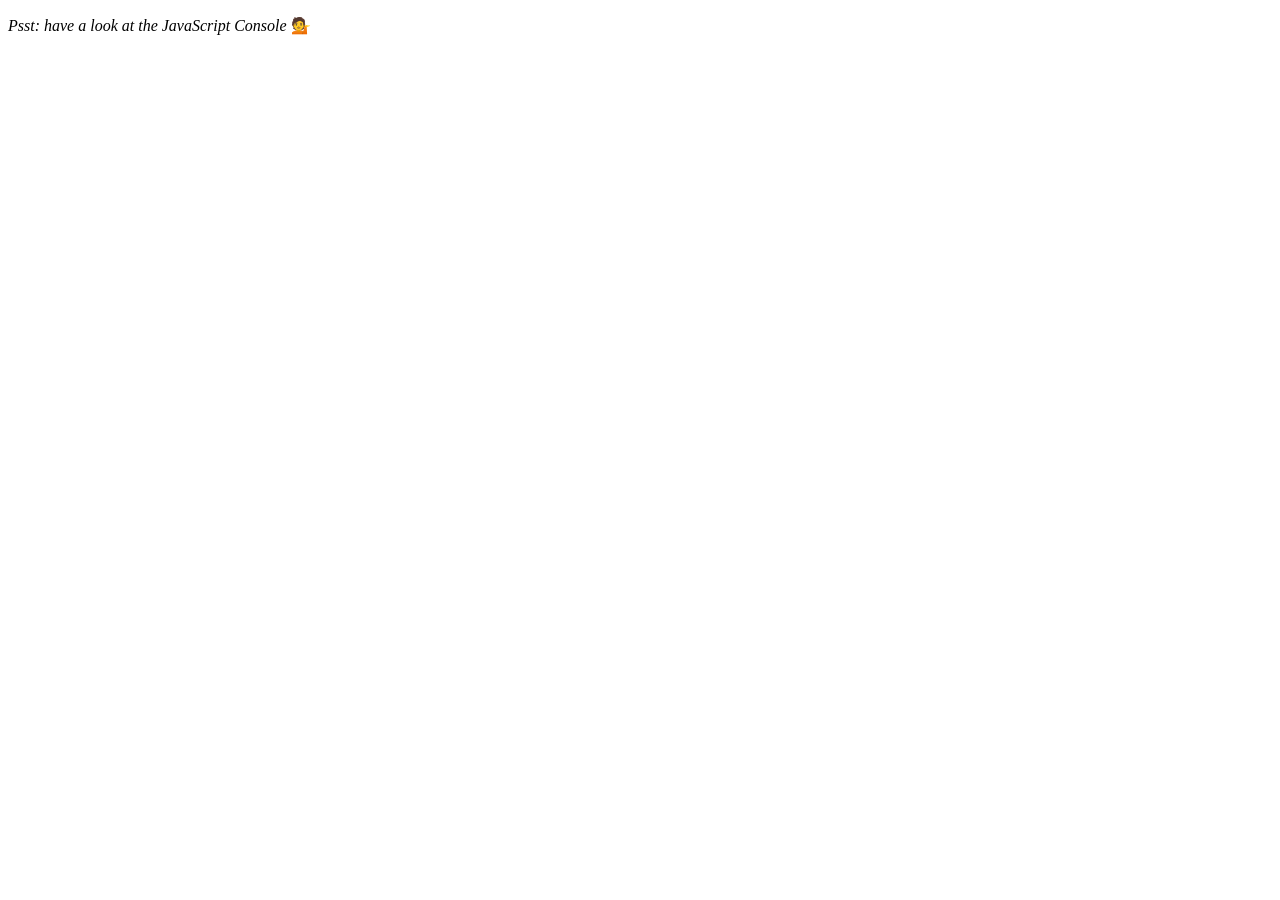
<file: array-cardio-day/index-START.html>
<!DOCTYPE html>
<html lang="en">
<head>
  <meta charset="UTF-8">
  <title>Array Cardio 💪</title>
</head>
<body>
  <p><em>Psst: have a look at the JavaScript Console</em> 💁</p>
  <script>
    // Get your shorts on - this is an array workout!
    // ## Array Cardio Day 1

    // Some data we can work with

    const inventors = [
      { first: 'Albert', last: 'Einstein', year: 1879, passed: 1955 },
      { first: 'Isaac', last: 'Newton', year: 1643, passed: 1727 },
      { first: 'Galileo', last: 'Galilei', year: 1564, passed: 1642 },
      { first: 'Marie', last: 'Curie', year: 1867, passed: 1934 },
      { first: 'Johannes', last: 'Kepler', year: 1571, passed: 1630 },
      { first: 'Nicolaus', last: 'Copernicus', year: 1473, passed: 1543 },
      { first: 'Max', last: 'Planck', year: 1858, passed: 1947 },
      { first: 'Katherine', last: 'Blodgett', year: 1898, passed: 1979 },
      { first: 'Ada', last: 'Lovelace', year: 1815, passed: 1852 },
      { first: 'Sarah E.', last: 'Goode', year: 1855, passed: 1905 },
      { first: 'Lise', last: 'Meitner', year: 1878, passed: 1968 },
      { first: 'Hanna', last: 'Hammarström', year: 1829, passed: 1909 }
    ];

    const people = [
      'Bernhard, Sandra', 'Bethea, Erin', 'Becker, Carl', 'Bentsen, Lloyd', 'Beckett, Samuel', 'Blake, William', 'Berger, Ric', 'Beddoes, Mick', 'Beethoven, Ludwig',
      'Belloc, Hilaire', 'Begin, Menachem', 'Bellow, Saul', 'Benchley, Robert', 'Blair, Robert', 'Benenson, Peter', 'Benjamin, Walter', 'Berlin, Irving',
      'Benn, Tony', 'Benson, Leana', 'Bent, Silas', 'Berle, Milton', 'Berry, Halle', 'Biko, Steve', 'Beck, Glenn', 'Bergman, Ingmar', 'Black, Elk', 'Berio, Luciano',
      'Berne, Eric', 'Berra, Yogi', 'Berry, Wendell', 'Bevan, Aneurin', 'Ben-Gurion, David', 'Bevel, Ken', 'Biden, Joseph', 'Bennington, Chester', 'Bierce, Ambrose',
      'Billings, Josh', 'Birrell, Augustine', 'Blair, Tony', 'Beecher, Henry', 'Biondo, Frank'
    ];
    
    // Array.prototype.filter()
    // 1. Filter the list of inventors for those who were born in the 1500's
    const fifteen = inventors.filter(item => item.year >= 1500 && item.year < 1599);
    // console.table(fifteen);
    // Array.prototype.map()
    // 2. Give us an array of the inventors first and last names
    const name = inventors.map(item => `${item.first} ${item.last}`);
    // console.log(name);
    // Array.prototype.sort()
    // 3. Sort the inventors by birthdate, oldest to youngest
    const sortBirth = inventors.sort((a, b) => a.year - b.year);
    // console.log(sortBirth);
    // Array.prototype.reduce()
    // 4. How many years did all the inventors live all together?
    const totalYears = inventors.reduce((total, item) => total + (item.passed - item.year), 0);
    // console.log(totalYears);
    // 5. Sort the inventors by years lived
    const oldest = inventors.sort((a, b) =>{
      const lastGuy = a.passed - a.year;
      const nextGuy = b.passed - b.year;
      if(lastGuy > nextGuy){
        return -1;
      }else{
        return 1;
      }
    })
    // console.log(oldest);
    // 6. create a list of Boulevards in Paris that contain 'de' anywhere in the name
    // https://en.wikipedia.org/wiki/Category:Boulevards_in_Paris

    // const category = document.querySelector('.mw-category');
    // const links = Array.from(category.querySelectorAll('a'));

    // const de = links
    //             .map(link => link.textContent)
    //             .filter(streetName => streetName.includes('de'));
    // 7. sort Exercise
    // Sort the people alphabetically by last name
    const alpha = people.sort((lastOne, nextOne) => {
      const [alast, afirst] = lastOne.split(', ');
      const [blast, bfirst] = nextOne.split(', ');

      return alast > blast ? 1 : -1;

      
    })
    console.log(alpha);
    // 8. Reduce Exercise
    // Sum up the instances of each of these
    const data = ['car', 'car', 'truck', 'truck', 'bike', 'walk', 'car', 'van', 'bike', 'walk', 'car', 'van', 'car', 'truck' ];
    const transportation = data.reduce((obj, item) => {
      if(!obj[item]){
        obj[item] = 0;
      }
      obj[item]++;
      return obj;
    }, {})
    console.log(transportation);
  </script>
</body>
</html>
</file>
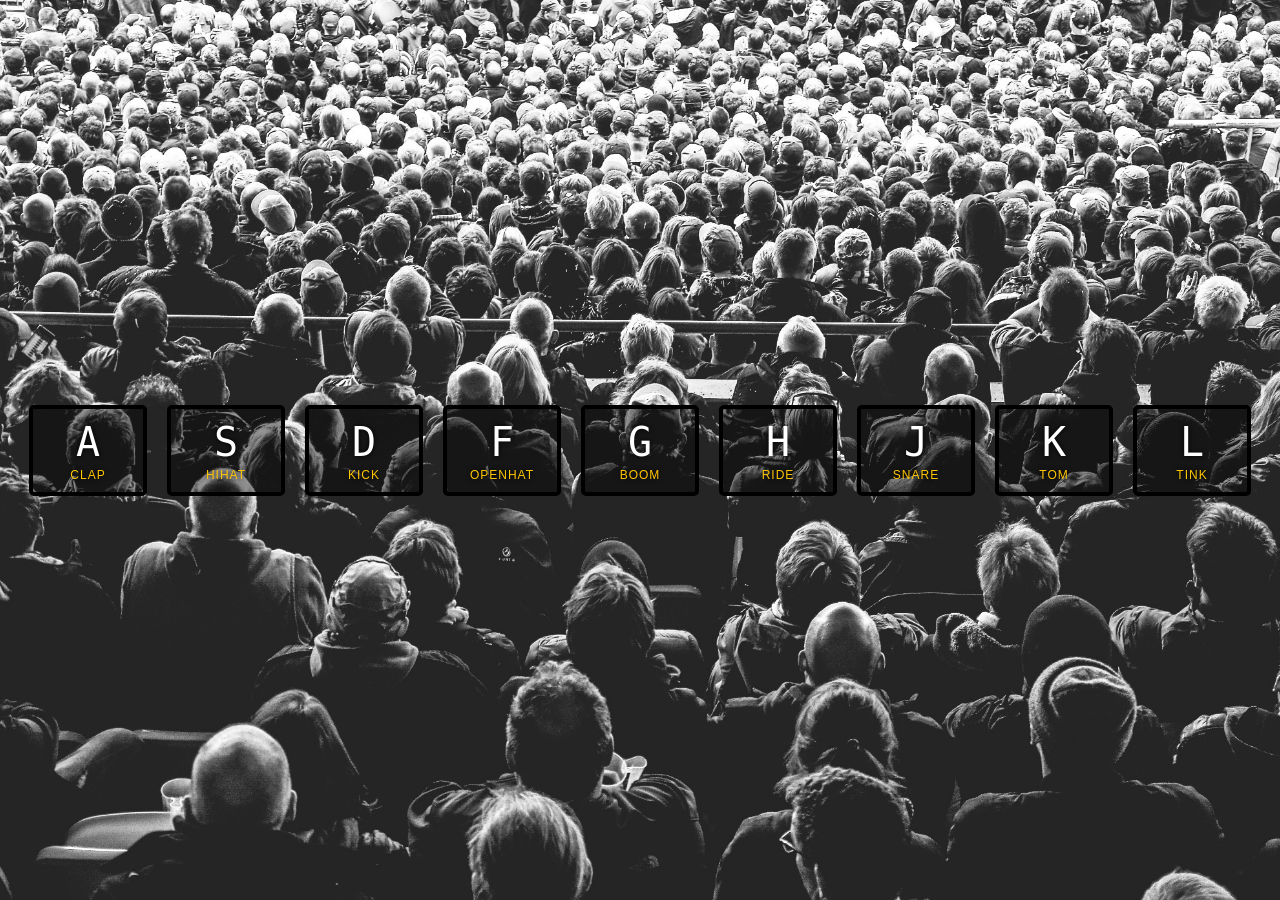
<file: Drum_kit/index-START.html>
<!DOCTYPE html>
<html lang="en">
<head>
  <meta charset="UTF-8">
  <title>JS Drum Kit</title>
  <link rel="stylesheet" href="style.css">
</head>
<body>


  <div class="keys">
    <div data-key="65" class="key">
      <kbd>A</kbd>
      <span class="sound">clap</span>
    </div>
    <div data-key="83" class="key">
      <kbd>S</kbd>
      <span class="sound">hihat</span>
    </div>
    <div data-key="68" class="key">
      <kbd>D</kbd>
      <span class="sound">kick</span>
    </div>
    <div data-key="70" class="key">
      <kbd>F</kbd>
      <span class="sound">openhat</span>
    </div>
    <div data-key="71" class="key">
      <kbd>G</kbd>
      <span class="sound">boom</span>
    </div>
    <div data-key="72" class="key">
      <kbd>H</kbd>
      <span class="sound">ride</span>
    </div>
    <div data-key="74" class="key">
      <kbd>J</kbd>
      <span class="sound">snare</span>
    </div>
    <div data-key="75" class="key">
      <kbd>K</kbd>
      <span class="sound">tom</span>
    </div>
    <div data-key="76" class="key">
      <kbd>L</kbd>
      <span class="sound">tink</span>
    </div>
  </div>

  <audio data-key="65" src="sounds/clap.wav"></audio>
  <audio data-key="83" src="sounds/hihat.wav"></audio>
  <audio data-key="68" src="sounds/kick.wav"></audio>
  <audio data-key="70" src="sounds/openhat.wav"></audio>
  <audio data-key="71" src="sounds/boom.wav"></audio>
  <audio data-key="72" src="sounds/ride.wav"></audio>
  <audio data-key="74" src="sounds/snare.wav"></audio>
  <audio data-key="75" src="sounds/tom.wav"></audio>
  <audio data-key="76" src="sounds/tink.wav"></audio>

<script>
  
  function playSound(e){
    const audio = document.querySelector(`audio[data-key="${e.keyCode}"]`);
    const key = document.querySelector(`.key[data-key="${e.keyCode}"]`);
    if (!audio) return; // stop function
    audio.currentTime = 0;
    audio.play()
    key.classList.add('playing');
  }
  
  function removeTransition(e){
    if(e.propertyName !== 'transform') return;
    this.classList.remove('playing')
  }
  
  const keys = document.querySelectorAll('.key');
  keys.forEach(key => {
    key.addEventListener('transitionend', removeTransition)
  })
  
  window.addEventListener('keydown', playSound)



</script>


</body>
</html>
</file>
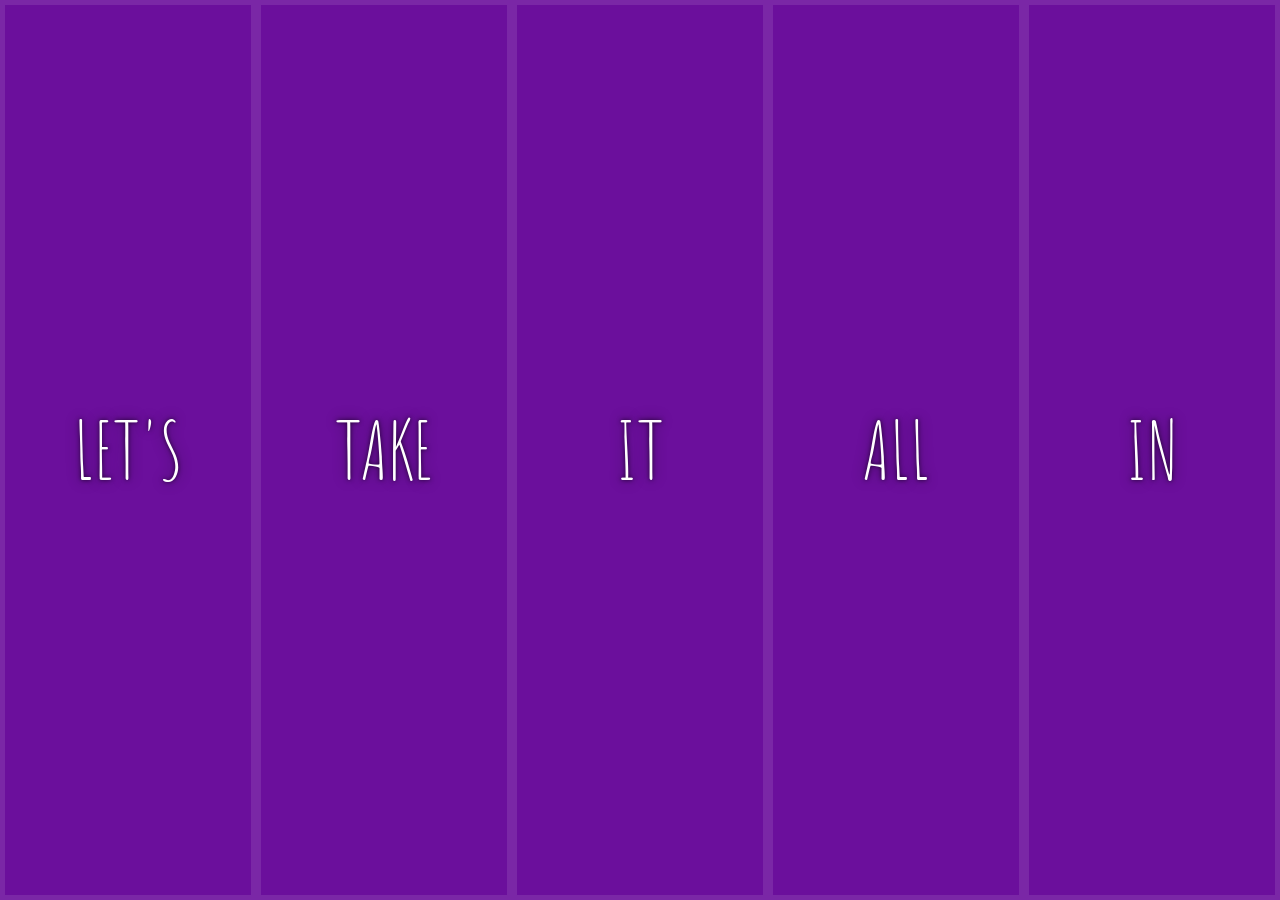
<file: flex-panel-gallery/index-FINISHED.html>
<!DOCTYPE html>
<html lang="en">
<head>
  <meta charset="UTF-8">
  <title>Flex Panels 💪</title>
  <link href='https://fonts.googleapis.com/css?family=Amatic+SC' rel='stylesheet' type='text/css'>
</head>
<body>
  <style>
    html {
      box-sizing: border-box;
      background: #ffc600;
      font-family: 'helvetica neue';
      font-size: 20px;
      font-weight: 200;
    }
    
    body {
      margin: 0;
    }
    
    *, *:before, *:after {
      box-sizing: inherit;
    }

    .panels {
      min-height: 100vh;
      overflow: hidden;
      display: flex;
    }

    .panel {
      background: #6B0F9C;
      box-shadow: inset 0 0 0 5px rgba(255,255,255,0.1);
      color: white;
      text-align: center;
      align-items: center;
      /* Safari transitionend event.propertyName === flex */
      /* Chrome + FF transitionend event.propertyName === flex-grow */
      transition:
        font-size 0.7s cubic-bezier(0.61,-0.19, 0.7,-0.11),
        flex 0.7s cubic-bezier(0.61,-0.19, 0.7,-0.11),
        background 0.2s;
      font-size: 20px;
      background-size: cover;
      background-position: center;
      flex: 1;
      justify-content: center;
      display: flex;
      flex-direction: column;
    }

    .panel1 { background-image:url(https://source.unsplash.com/gYl-UtwNg_I/1500x1500); }
    .panel2 { background-image:url(https://source.unsplash.com/rFKUFzjPYiQ/1500x1500); }
    .panel3 { background-image:url(https://images.unsplash.com/photo-1465188162913-8fb5709d6d57?ixlib=rb-0.3.5&q=80&fm=jpg&crop=faces&cs=tinysrgb&w=1500&h=1500&fit=crop&s=967e8a713a4e395260793fc8c802901d); }
    .panel4 { background-image:url(https://source.unsplash.com/ITjiVXcwVng/1500x1500); }
    .panel5 { background-image:url(https://source.unsplash.com/3MNzGlQM7qs/1500x1500); }

    /* Flex Items */
    .panel > * {
      margin: 0;
      width: 100%;
      transition: transform 0.5s;
      flex: 1 0 auto;
      display: flex;
      justify-content: center;
      align-items: center;
    }

    .panel > *:first-child { transform: translateY(-100%); }
    .panel.open-active > *:first-child { transform: translateY(0); }
    .panel > *:last-child { transform: translateY(100%); }
    .panel.open-active > *:last-child { transform: translateY(0); }

    .panel p {
      text-transform: uppercase;
      font-family: 'Amatic SC', cursive;
      text-shadow: 0 0 4px rgba(0, 0, 0, 0.72), 0 0 14px rgba(0, 0, 0, 0.45);
      font-size: 2em;
    }
    
    .panel p:nth-child(2) {
      font-size: 4em;
    }

    .panel.open {
      flex: 5;
      font-size: 40px;
    }
    
    @media only screen and (max-width: 600px) {
      .panel p {
        font-size: 1em;
      }
    }
  </style>


  <div class="panels">
    <div class="panel panel1">
      <p>Hey</p>
      <p>Let's</p>
      <p>Dance</p>
    </div>
    <div class="panel panel2">
      <p>Give</p>
      <p>Take</p>
      <p>Receive</p>
    </div>
    <div class="panel panel3">
      <p>Experience</p>
      <p>It</p>
      <p>Today</p>
    </div>
    <div class="panel panel4">
      <p>Give</p>
      <p>All</p>
      <p>You can</p>
    </div>
    <div class="panel panel5">
      <p>Life</p>
      <p>In</p>
      <p>Motion</p>
    </div>
  </div>

  <script>
    const panels = document.querySelectorAll('.panel');

    function toggleOpen() {
      console.log('Hello');
      this.classList.toggle('open');
    }

    function toggleActive(e) {
      console.log(e.propertyName);
      if (e.propertyName.includes('flex')) {
        this.classList.toggle('open-active');
      }
    }

    panels.forEach(panel => panel.addEventListener('click', toggleOpen));
    panels.forEach(panel => panel.addEventListener('transitionend', toggleActive));
  </script>

</body>
</html>
</file>
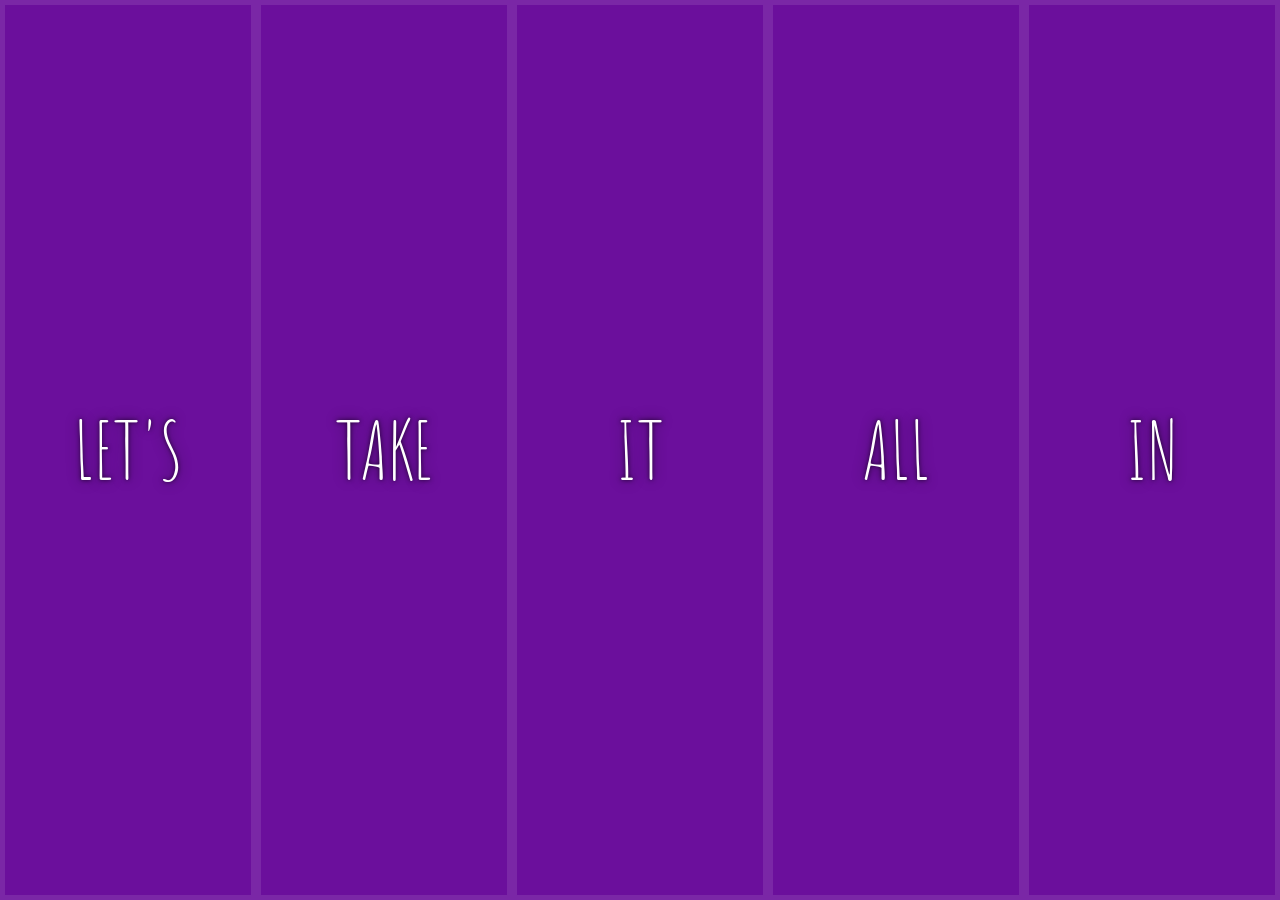
<file: flex-panel-gallery/index-START.html>
<!DOCTYPE html>
<html lang="en">
<head>
  <meta charset="UTF-8">
  <title>Flex Panels 💪</title>
  <link href='https://fonts.googleapis.com/css?family=Amatic+SC' rel='stylesheet' type='text/css'>
</head>
<body>
  <style>
    html {
      box-sizing: border-box;
      background: #ffc600;
      font-family: 'helvetica neue';
      font-size: 20px;
      font-weight: 200;
    }

    body {
      margin: 0;
    }

    *,
    *:before,
    *:after {
      box-sizing: inherit;
    }

    .panels {
      min-height: 100vh;
      overflow: hidden;
      display: flex;
    }

    .panel {
      background: #6B0F9C;
      box-shadow: inset 0 0 0 5px rgba(255, 255, 255, 0.1);
      color: white;
      text-align: center;
      align-items: center;
      /* Safari transitionend event.propertyName === flex */
      /* Chrome + FF transitionend event.propertyName === flex-grow */
      transition:
        font-size 0.7s cubic-bezier(0.61, -0.19, 0.7, -0.11),
        flex 0.7s cubic-bezier(0.61, -0.19, 0.7, -0.11),
        background 0.2s;
      font-size: 20px;
      background-size: cover;
      background-position: center;
      flex: 1;
      justify-content: center;
      display: flex;
      flex-direction: column;
    }

    .panel1 {
      background-image: url(https://source.unsplash.com/gYl-UtwNg_I/1500x1500);
    }

    .panel2 {
      background-image: url(https://source.unsplash.com/rFKUFzjPYiQ/1500x1500);
    }

    .panel3 {
      background-image: url(https://images.unsplash.com/photo-1465188162913-8fb5709d6d57?ixlib=rb-0.3.5&q=80&fm=jpg&crop=faces&cs=tinysrgb&w=1500&h=1500&fit=crop&s=967e8a713a4e395260793fc8c802901d);
    }

    .panel4 {
      background-image: url(https://source.unsplash.com/ITjiVXcwVng/1500x1500);
    }

    .panel5 {
      background-image: url(https://source.unsplash.com/3MNzGlQM7qs/1500x1500);
    }

    /* Flex Items */
    .panel>* {
      margin: 0;
      width: 100%;
      transition: transform 0.5s;
      flex: 1 0 auto;
      display: flex;
      justify-content: center;
      align-items: center;
    }

    .panel>*:first-child {
      transform: translateY(-100%);
    }

    .panel.open-active>*:first-child {
      transform: translateY(0);
    }

    .panel>*:last-child {
      transform: translateY(100%);
    }

    .panel.open-active>*:last-child {
      transform: translateY(0);
    }

    .panel p {
      text-transform: uppercase;
      font-family: 'Amatic SC', cursive;
      text-shadow: 0 0 4px rgba(0, 0, 0, 0.72), 0 0 14px rgba(0, 0, 0, 0.45);
      font-size: 2em;
    }

    .panel p:nth-child(2) {
      font-size: 4em;
    }

    .panel.open {
      flex: 5;
      font-size: 40px;
    }

    @media only screen and (max-width: 600px) {
      .panel p {
        font-size: 1em;
      }
    }
  </style>


  <div class="panels">
    <div class="panel panel1">
      <p>Hey</p>
      <p>Let's</p>
      <p>Dance</p>
    </div>
    <div class="panel panel2">
      <p>Give</p>
      <p>Take</p>
      <p>Receive</p>
    </div>
    <div class="panel panel3">
      <p>Experience</p>
      <p>It</p>
      <p>Today</p>
    </div>
    <div class="panel panel4">
      <p>Give</p>
      <p>All</p>
      <p>You can</p>
    </div>
    <div class="panel panel5">
      <p>Life</p>
      <p>In</p>
      <p>Motion</p>
    </div>
  </div>

  <script>
const panels = document.querySelectorAll('.panel');

function toggleOpen(){
  this.classList.toggle('open');
}
function toggleActive(e){
  if(e.propertyName.includes('flex')){

    this.classList.toggle('open-active');
  }
}
panels.forEach(panel => {
  panel.addEventListener('click', toggleOpen);
})
panels.forEach(panel => {
panel.addEventListener('transitionend', toggleActive);
})
  </script>



</body>
</html>
</file>
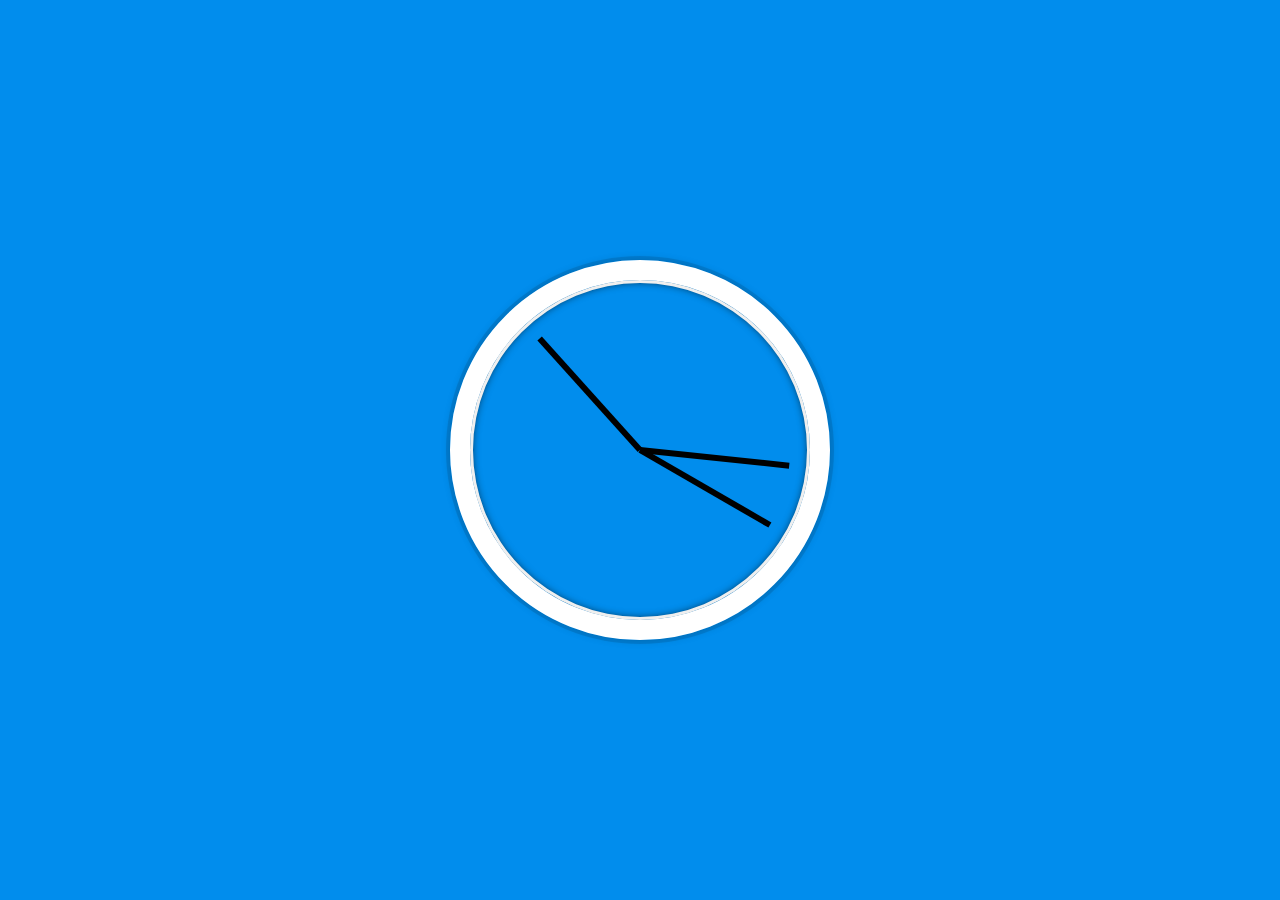
<file: JS:Css-clock/index-START.html>
<!DOCTYPE html>
<html lang="en">
<head>
  <meta charset="UTF-8">
  <title>JS + CSS Clock</title>
</head>
<body>


    <div class="clock">
      <div class="clock-face">
        <div class="hand hour-hand"></div>
        <div class="hand min-hand"></div>
        <div class="hand second-hand"></div>
      </div>
    </div>


  <style>
    html {
      background: #018DED url(https://unsplash.it/1500/1000?image=881&blur=5);
      background-size: cover;
      font-family: 'helvetica neue';
      text-align: center;
      font-size: 10px;
    }

    body {
      margin: 0;
      font-size: 2rem;
      display: flex;
      flex: 1;
      min-height: 100vh;
      align-items: center;
    }

    .clock {
      width: 30rem;
      height: 30rem;
      border: 20px solid white;
      border-radius: 50%;
      margin: 50px auto;
      position: relative;
      padding: 2rem;
      box-shadow:
        0 0 0 4px rgba(0,0,0,0.1),
        inset 0 0 0 3px #EFEFEF,
        inset 0 0 10px black,
        0 0 10px rgba(0,0,0,0.2);
    }

    .clock-face {
      position: relative;
      width: 100%;
      height: 100%;
      transform: translateY(-3px); /* account for the height of the clock hands */
    }

    .hand {
      width: 50%;
      height: 6px;
      background: black;
      position: absolute;
      top: 50%;
      transform-origin: 100%;
      transform: rotate(90deg);
      transition: all .5s;
      transition-timing-function: cubic-bezier(0.1, 2.7, 0.58, 1);
    }

  </style>

  <script>
  const secondHand = document.querySelector('.second-hand');
  const minHand = document.querySelector('.min-hand');
  const hourHand = document.querySelector('.hour-hand');

function setDate(){
  const now = new Date();

  const sec = now.getSeconds();
  const secondsDegree = ((sec / 60) * 360) + 90;
  secondHand.style.transform = `rotate(${secondsDegree}deg)`;
  
  const min = now.getMinutes();
  const minDegree = ((min / 60) * 360) + 90;
  minHand.style.transform = `rotate(${minDegree}deg)`;

  const hour = now.getHours();
  const hourDegree = ((hour / 12) * 360) + 90;
  hourHand.style.transform = `rotate(${hourDegree}deg)`;


}
const timerId = setInterval(setDate, 1000);

  </script>
</body>
</html>
</file>
<file: Drum_kit/style.css>
html {
  font-size: 10px;
  background: url('./background.jpg') bottom center;
  background-size: cover;
}

body,html {
  margin: 0;
  padding: 0;
  font-family: sans-serif;
}

.keys {
  display: flex;
  flex: 1;
  min-height: 100vh;
  align-items: center;
  justify-content: center;
}

.key {
  border: .4rem solid black;
  border-radius: .5rem;
  margin: 1rem;
  font-size: 1.5rem;
  padding: 1rem .5rem;
  transition: all .09s ease;
  width: 10rem;
  text-align: center;
  color: white;
  background: rgba(0,0,0,0.4);
  text-shadow: 0 0 .5rem black;
}

.playing {
  transform: scale(1.3);
  border-color: #ffc600;
  box-shadow: 0 0 1rem #ffc600;
}

kbd {
  display: block;
  font-size: 4rem;
}

.sound {
  font-size: 1.2rem;
  text-transform: uppercase;
  letter-spacing: .1rem;
  color: #ffc600;
}
</file>
